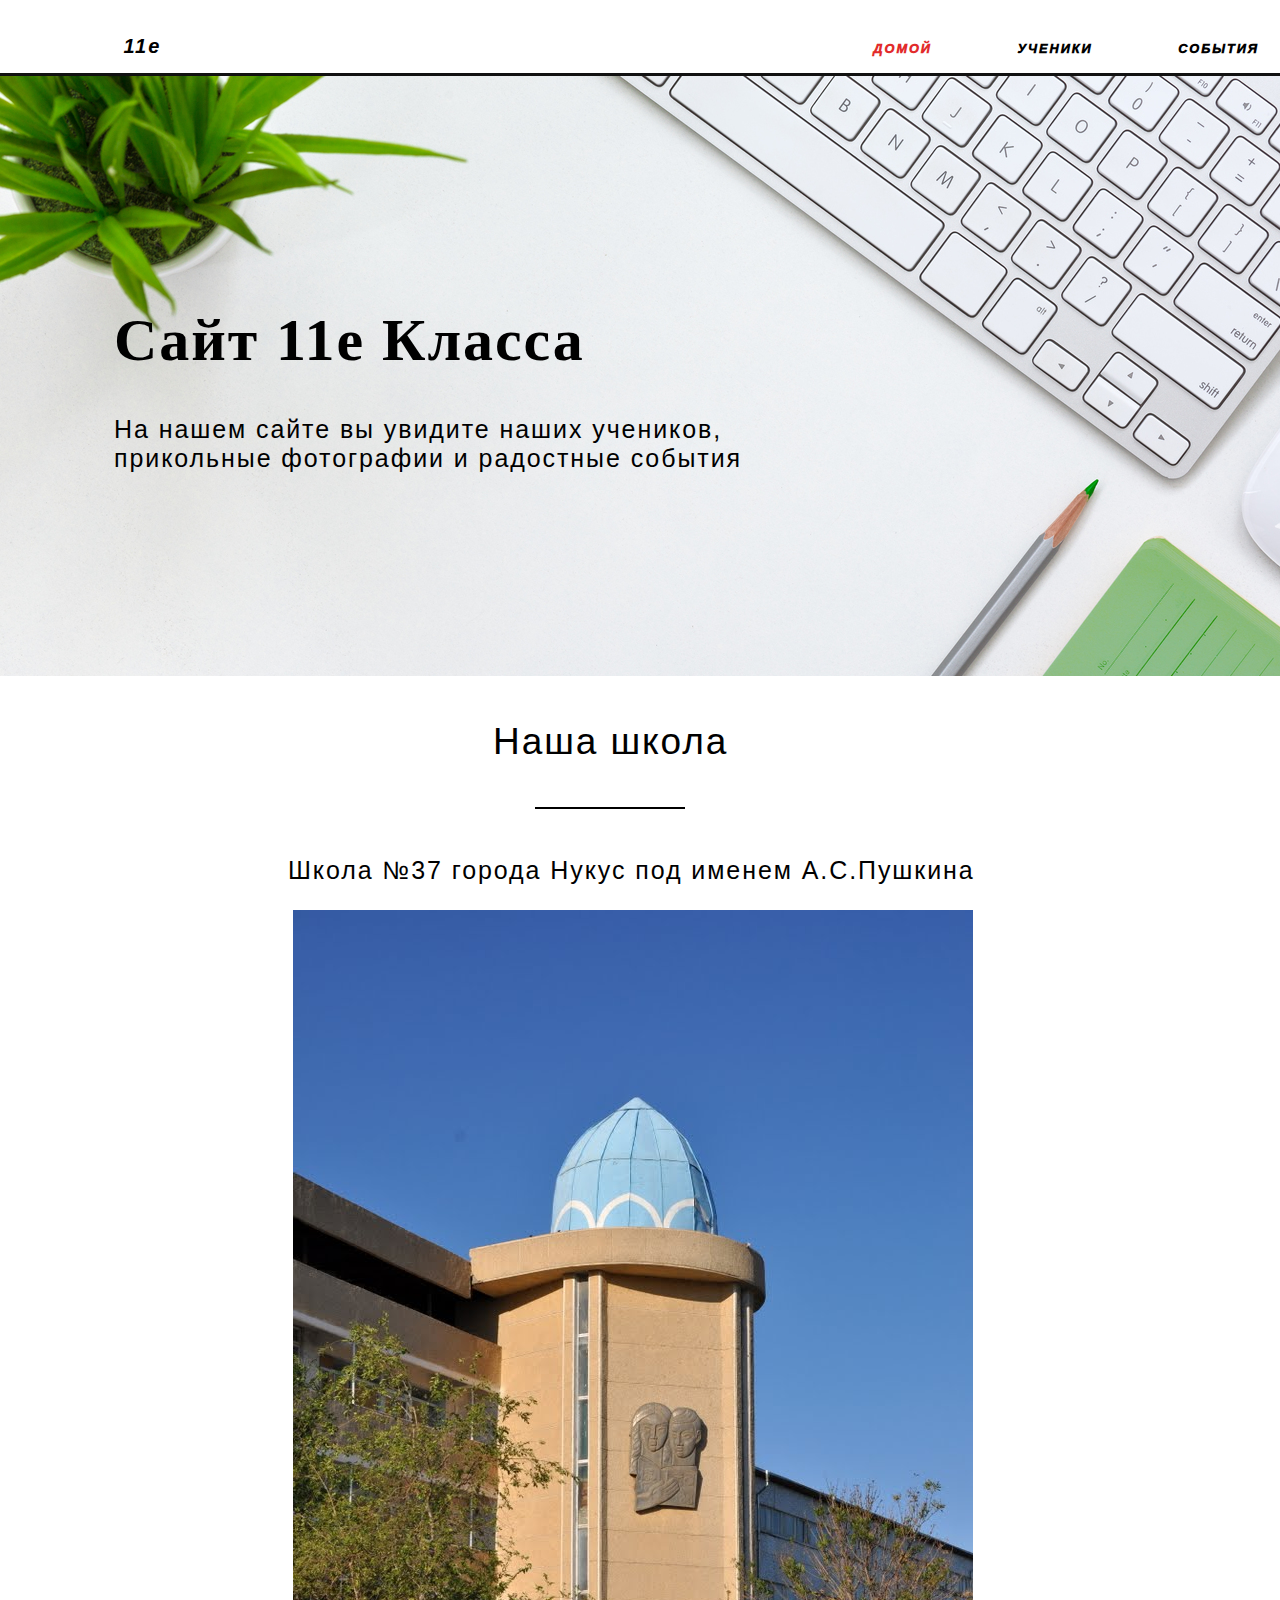
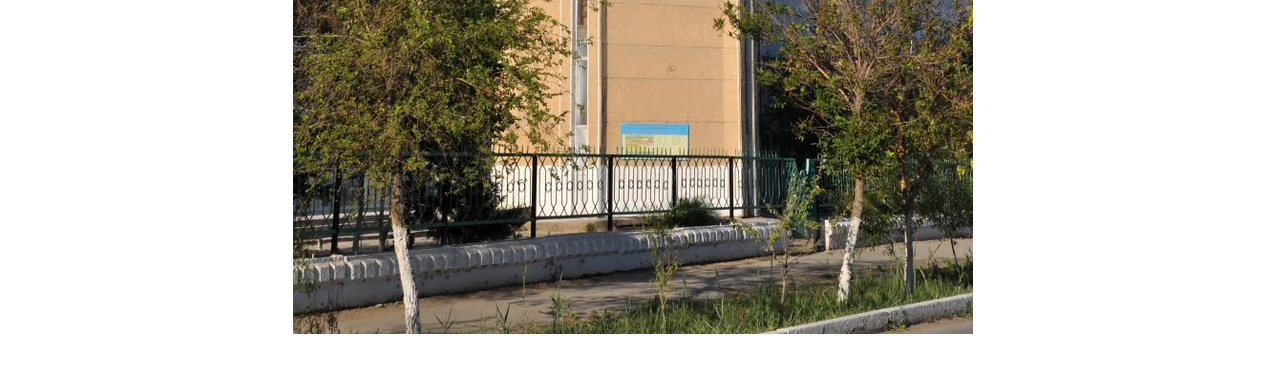
<file: index.html>
<!DOCTYPE html>
<html lang="en">
<head>
    <meta charset="UTF-8">
    <meta name="viewport" content="width=device-width, initial-scale=1.0">
    <link rel="stylesheet" href="./klass.css">
    <title>11Е Класс</title>
</head>
<body>
    <div id="page">
        <div id="sector1">
            <ul>
                <p class="Logo">11e</p>
                <li class="li1"><a class="on" href="#">Домой</a></li>
                <li class="li2"><a href="./Klass/puples.html">Ученики</a></li>
                <li class="li3"><a href="./Klass/events.html">События</a></li>
            </ul>
            <div id="page">
                <div class="main">
                    <h1 class="Klass">
                        Сайт 11е Класса
                    </h1>
                    <h2 class="Site">
                        На нашем сайте вы увидите наших учеников,<br>прикольные фотографии и радостные события
                    </h2>
                </div>
            </div>
        </div>
        <div id="sektor2">
            <h1 class="school">
                Наша школа
            </h1>
            <img class="img" src="./image/substract.png" alt="lien"/>
            <p class="schoolname">Школа №37 города Нукус под именем А.С.Пушкина</p>
            <img class="schoolimg" alt=school src="./image/school.jpg">
        </div>
    </div>
</body>
</html>
</file>
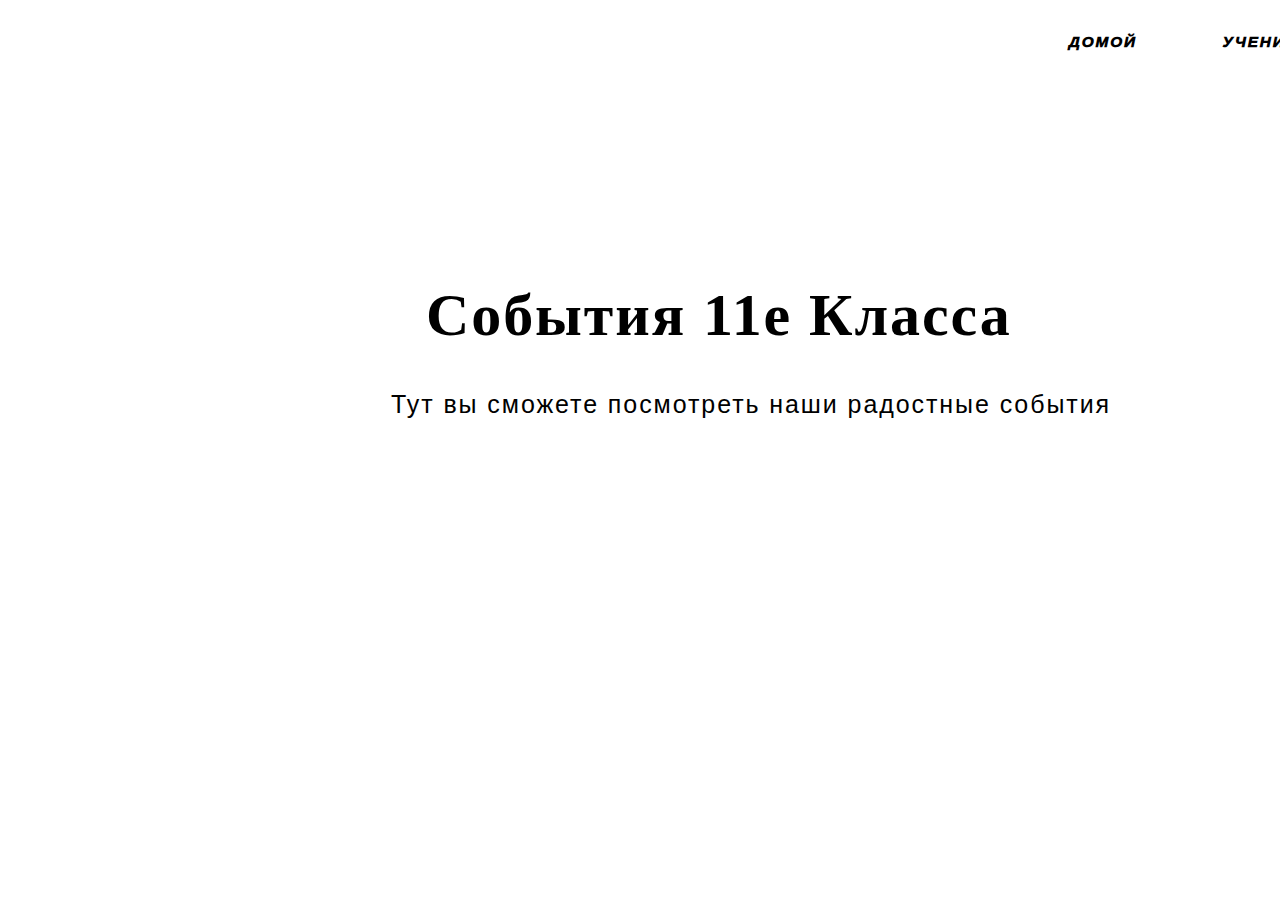
<file: Klass/events.html>
<!DOCTYPE html>
<html lang="en">
<head>
    <meta charset="UTF-8">
    <meta name="viewport" content="width=device-width, initial-scale=1.0">
    <link rel="stylesheet" href="./css/events.css">
    <title>11Е Класс</title>
</head>
<body>
    <div id="page">
        <div id="sector1">
            <ul>
                <p class="Logo">11e</p>
                <li class="li1"><a href="../index.html">Домой</a></li>
                <li class="li2"><a href="./Klass/puples.html">Ученики</a></li>
                <li class="li3"><a class="on" href="./events.html">События</a></li>
            </ul>
            <div id="page">
                <div class="main">
                    <h1 class="Klass">
                        События 11е Класса
                    </h1>
                    <h2 class="Site">
                        Тут вы сможете посмотреть наши радостные события
                    </h2>
                </div>
            </div>
        </div>
</file>
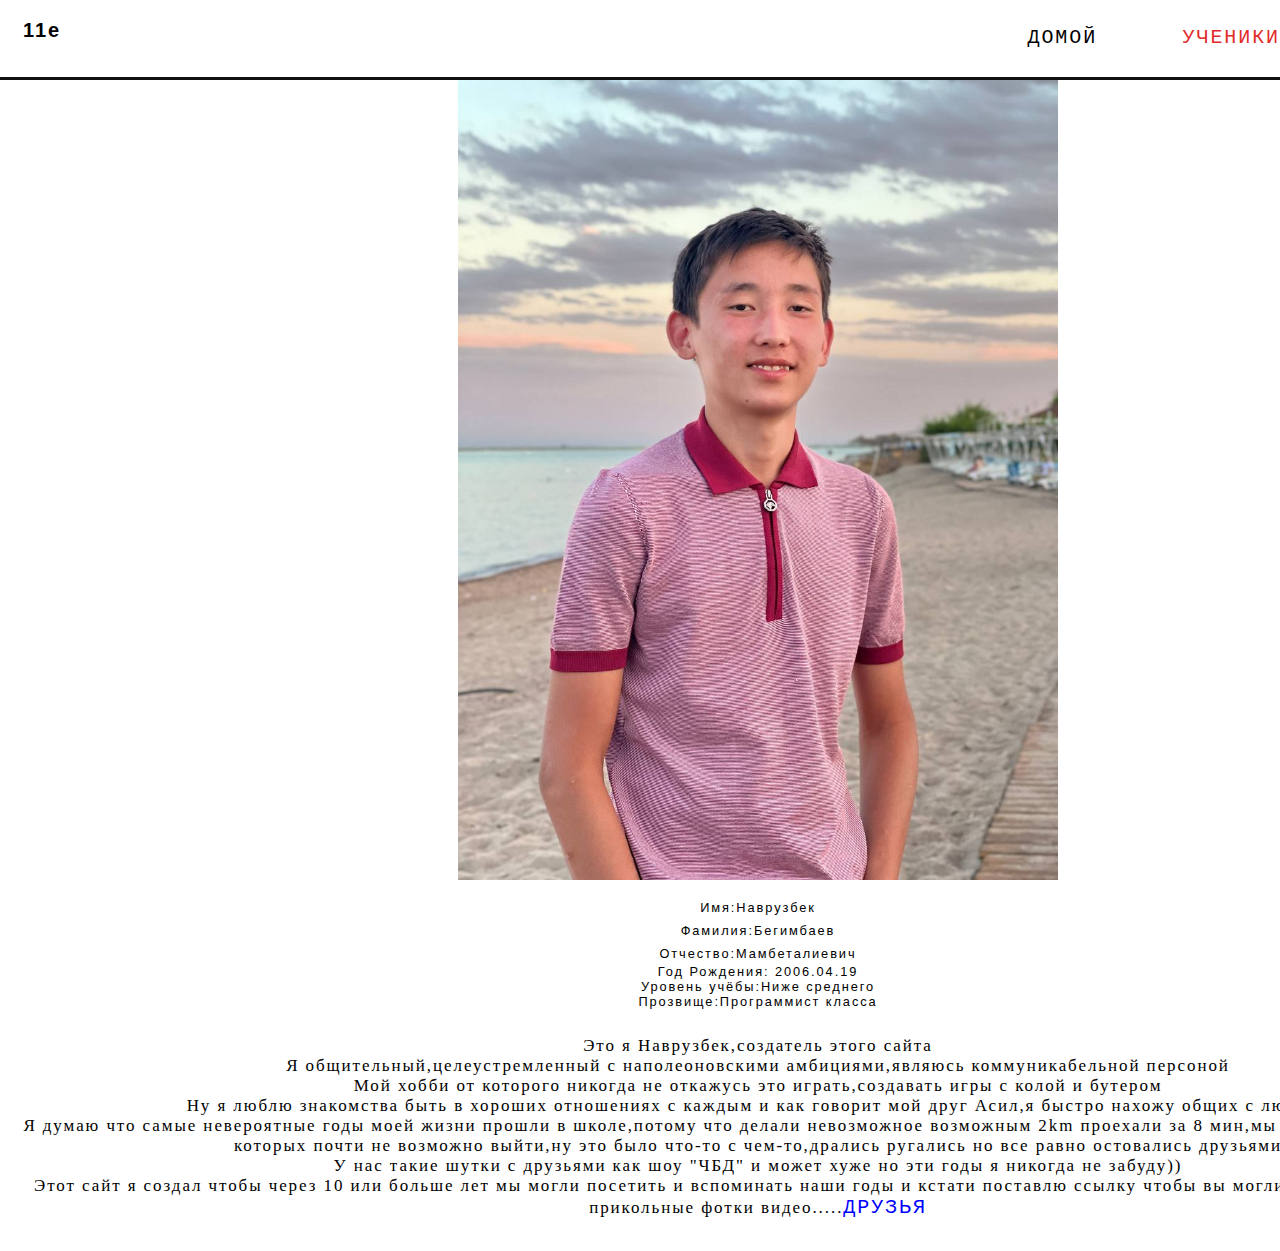
<file: Klass/Nawrizbek/nawrizbek.html>
<!DOCTYPE html>
<html lang="en">
<head>
    <meta charset="UTF-8">
    <meta name="viewport" content="width=device-width, initial-scale=1.0">
    <link rel="stylesheet" href="./nawrizbek.css">
    <title>Nawrizbek</title>
</head>
<body>
    <div id="page">
        <div class="Menu">
            <ul>
                <li class="li1"><a href="../../index.html">Домой</a></li>
                <li class="li2"><a class="on" href="./Klass/puples.html">Ученики</a></li>
                <li class="li3"><a href="#">События</a></li>
            </ul>
            <p class="Logo">11e</p>
        </div>
        <div class="nawrizbek">
            <img class="nawrizimg" src="../../image/nawizbekimg.jpg">
            <div class="bio">
                <p class="bio1">
                    Имя:<a href="#"></a>Наврузбек
                    <br>
                    Фамилия:<a></a>Бегимбаев
                    <br>
                    Отчество:<a></a>Мамбеталиевич
                    <br>
                    Год Рождения: 2006.04.19
                    <br>
                    Уровень учёбы:Ниже среднего
                    <br>
                    Прозвище:Программист класса
                </p>
                <p class="bio2">
                    Это я Наврузбек,создатель этого сайта<br>Я общительный,целеустремленный с наполеоновскими амбициями,являюсь коммуникабельной персоной<br>Мой хобби от которого никогда не откажусь это играть,создавать игры с колой и бутером <br> Ну я люблю знакомства быть в хороших отношениях с каждым и как говорит мой друг Асил,я быстро нахожу общих с людьми<br>
                    Я думаю что самые невероятные годы моей жизни прошли в школе,потому что делали невозможное возможным 2km проехали за 8 мин,мы выходили из таких жоп которых почти не возможно выйти,ну это было что-то с чем-то,дрались ругались но все равно остовались друзьями<br>У нас такие шутки c друзьями как шоу "ЧБД" и может хуже но эти годы я никогда не забуду))<br>Этот сайт я создал чтобы через 10 или больше лет мы могли посетить и вспоминать наши годы и кстати поставлю ссылку чтобы вы могли посмотреть все наши прикольные фотки видео.....<a class="friends" href="#">ДРУЗЬЯ</a>
                 </p>
            </div>
        </div>

    </div>
</body>
</html>
</file>
<file: klass.css>
@media screen and (max-width: 5000px){
    body{
        background-color: white;
        font-size: 80%;
        font-family: sans-serif;
        letter-spacing: 0.15em;
        width: 1000px;
    }
    #page{
        width: 100%;
        height: auto;
        margin: 10px auto 10px auto;
        padding: 20px;
    }
    ul{
        width: 1340px;
        padding: 15px;
        margin-left: -84px;
        margin-top: -10px;
        margin-bottom: 10px auto;
        text-align:right;
        border-bottom: 3px solid #111111;
        background-color:white
    }
    li{
        display: inline;
        margin: 40px 40px;
    }
    a{
        color: #000;
        font-style: oblique;
        font-weight: 1000;
        text-transform: uppercase;
        text-decoration: none;
    }
    .Logo{
        color: black;
        display: inline;
        font-size: 20px;
        font-style: oblique;
        font-weight: bolder;
        text-align: right;
        margin-right: 500pt;
    }
    .main{
        width: 1370px;
        height: 600px;
        margin-top: -73px;
        margin-left: -78pt;
        background-image: url(./image/bgmain.jpg);
    }
    .Klass{
        text-align: left;
        padding-top: 230px;
        padding-left: 170px;
        font-size: 60px;
        font-family: Georgia, 'Times New Roman', Times, serif;
    }
    .Site{
        text-align: left;
        padding-bottom: 20px;
        padding-left: 170px;
        font-size: 25px;
        font-weight: initial;
    }
    .watch{
        font-style: initial;
        font-weight: unset;
        color: white;
    }
    .school{
        margin-left: 465px;
        font-size: 37px;
        font-family:sans-serif;
        font-weight: normal;
    }
    .img{
        width: 150px;
        height: 40px;
        margin-left: 507px;
    }
    .schoolname{
        margin-left: 260px;
        font-size: 25px;
        font-family: -apple-system, BlinkMacSystemFont, 'Segoe UI', Roboto, Oxygen, Ubuntu, Cantarell, 'Open Sans', 'Helvetica Neue', sans-serif;
    }
    .schoolimg{
        margin-left: 265px;
    }
    a:hover, a.on {
        color: rgb(226, 43, 43);
        background-color: #ffffff00;
    }
}
@media screen and (max-width: 768px){
    body{
        background-color: white;
        font-size: 80%;
        font-family: sans-serif;
        letter-spacing: 0.15em;
    }
    #page{
        max-width: 766;
        min-width: 325;
        margin: 0px auto 0px auto;
        padding: 20px;
    }
    ul{
        width: 820px;
        text-align:right;
        border-bottom: 3px solid #111111;
        background-color: white;
    }
    li{
        display: inline;
        text-align: centers;
        margin: 20px 20px
    }
    a{
        color: #000;
        font-style: oblique;
        font-weight: 1000;
        text-transform: uppercase;
        text-decoration: none;
    }
    .Logo{
        color: black;
        display: inline;
        font-size: 20px;
        font-style: oblique;
        font-weight: bolder;
        margin-right: 350px;
        text-align: right;
    }
    .main{
        width: 830px;
        height: 900px;
        margin-top: -73px;
        margin-left: -78pt;
        background-image: url(./image/bgmain.jpg);
    }
    .Klass{
        text-align: left;
        padding-top: 230px;
        padding-left: 170px;
        font-size: 60px;
        font-family: Georgia, 'Times New Roman', Times, serif;
    }
    .Site{
        text-align: left;
        padding-bottom: 20px;
        padding-left: 130px;
        font-size: 25px;
        font-weight: initial;
    }
    #Teacher{
        margin-left: 300px;
        margin-top: 40px;
        font-size: 40px;
        padding: 15px 50px;
        border: 0;
        border-radius: 5px;
        background-color: #00614A;
    }
    .watch{
        font-style: initial;
        font-weight: unset;
        color: white;
    }
    .school{
        font-size: 37px;
        margin-left: 260px;
        font-family:sans-serif;
        font-weight: normal;
    }
    .img{
        width: 150px;
        height: 40px;
        margin-left: 260px;
    }
    .schoolname{
        text-align: center;
        margin-left: 250px;
        font-size: 15px;
        font-family: -apple-system, BlinkMacSystemFont, 'Segoe UI', Roboto, Oxygen, Ubuntu, Cantarell, 'Open Sans', 'Helvetica Neue', sans-serif;
    }
    .schoolimg{
        margin-left: 30px;
    }
    a:hover, a.on {
        color: rgb(226, 43, 43);
        background-color: #ffffff;
    }
}
</file>
<file: Klass/css/events.css>
body{
    font-size: 80%;
    font-family: sans-serif;
    letter-spacing: 0.15em;
    background-color: rgb(255, 255, 255);
}
#page{
    max-width: 1200px;
    min-width: 720px;
    margin: 10px auto 10px auto;
    padding: 20px;
}
.Menu{
    width: 1490px;
    padding: 15px;
    margin-left: -10px;
    margin-top: -10px;
    margin-bottom: 10px auto;
    border-bottom: 3px solid #111111;
    background-color:rgba(255, 255, 255, 0);
    border-color: black;
}
ul{
    text-align: right;
}
li{
    display: inline;
    margin: 40px 40px;
    text-align: center;
    font-size: larger;
}
a{
    color: black;
    font-style: oblique;
    font-weight: 1000;
    text-transform: uppercase;
    text-decoration: none;
}
.Logo{
    color: black;
    text-align: left;
    font-size: 20px;
    margin-top: -43px;
    font-family: -apple-system, BlinkMacSystemFont, 'Segoe UI', Roboto, Oxygen, Ubuntu, Cantarell, 'Open Sans', 'Helvetica Neue', sans-serif;
    font-style: inherit;
    font-weight: bolder;
}
#sector1{
    width: 100%;
    min-width: 1500px;
    height: 700px;
    position: relative;
    overflow: hidden;
    margin-top: -10px;
    margin-left: -10px;
}
.main{
    width: 1500px;
    height: 700px;
    margin-top: -73px;
    margin-left: -78pt;
}
.Klass{
    color: black;
    text-align: left;
    padding-top: 230px;
    padding-left: 350px;
    font-size: 60px;
    font-family: Georgia, 'Times New Roman', Times, serif;
}
.Site{
    color: black;
    text-align: center;
    padding-bottom: 20px;
    margin-left: -150px;
    font-size: 25px;
    font-weight: initial;
}
a:hover, a.on {
    color: rgb(226, 43, 43);
    background-color: #ffffff00;
}
</file>
<file: Klass/Nawrizbek/nawrizbek.css>
@media screen and (max-width: 1700px){
    body{
        background-color: white;
        font-size: 80%;
        font-family: sans-serif;
        letter-spacing: 0.15em;
    }
    #page{
        max-width: 1200px;
        min-width: 700px;
    }
    .Menu{
        width: 1490px;
        padding: 15px;
        margin-left: -10px;
        margin-top: -10px;
        margin-bottom: 10px auto;
        border-bottom: 3px solid #111111;
        background-color:rgba(255, 255, 255, 0)
    }
    ul{
        text-align: right;
    }
    li{
        display: inline;
        margin: 40px 40px;
        text-align: center;
        font-size: larger;
    }
    .Logo{
        text-align: left;
        font-size: 20px;
        margin-top: -43px;
        margin-left: 10px;
        font-family: -apple-system, BlinkMacSystemFont, 'Segoe UI', Roboto, Oxygen, Ubuntu, Cantarell, 'Open Sans', 'Helvetica Neue', sans-serif;
        font-style: inherit;
        font-weight: bolder;
    }
    a{
        color: black;
        font-size: 20px;
        font-family: monospace;
        font-style: normal;
        text-transform: uppercase;
        text-decoration: none;
    }
    .nawrizbek{
        width: 1500px;
        height: 100%;
    }
    .nawrizimg{
        padding-left: 450px;
        width: 40%;
    }
    .bio{
        width: auto;
        text-align: center;
    }
    .bio2{
        padding: 10px;
        font-size: 17px;
        font-family:'Times New Roman', Times, serif;
    }
    .friends{
        color: blue;
    }
    a:hover, a.on {
        color: rgb(226, 43, 43);
        background-color: #ffffff00;
    }
}
@media screen and (max-width: 720px){
    body{
        background-color: white;
        font-size: 80%;
        font-family: sans-serif;
        letter-spacing: 0.15em;
        background-color: black;
    }
    #page{
        max-width: 720x;
        min-width: 260px;
    }
    .Menu{
        width: 550px;
        padding: 5px;
        margin-left: -10px;
        margin-top: -10px;
        margin-bottom: 10px auto;
        border-bottom: 3px solid white;
        background-color:rgba(255, 255, 255, 0)
    }
    ul{
        text-align: right;
    }
    li{
        display: inline;
        margin: 20px 20px;
        text-align: center;
        font-size: larger;
    }
    .Logo{
        text-align: left;
        font-size: 15px;
        margin-top: -43px;
        margin-left: 10px;
        font-family: -apple-system, BlinkMacSystemFont, 'Segoe UI', Roboto, Oxygen, Ubuntu, Cantarell, 'Open Sans', 'Helvetica Neue', sans-serif;
        font-style: inherit;
        font-weight: bolder;
        color: white;
    }
    a{
        color: white;
        font-size: 15px;
        font-family: monospace;
        font-style: normal;
        text-transform: uppercase;
        text-decoration: none;
    }
    .nawrizbek{
        width: 550px;
        height: 100%;
        color: white;
    }
    .nawrizimg{
        padding-left: 120px;
        width: 50%;
    }
    .bio{
        width: 500px;
        text-align: center;
    }
    .bio2{
        padding-left: 50px;
        font-size: 15px;
        font-family:'Times New Roman', Times, serif;
    }
    .friends{
        color: blue;
    }
    a:hover, a.on {
        color: rgb(226, 43, 43);
        background-color: #ffffff00;
    }
}
</file>
